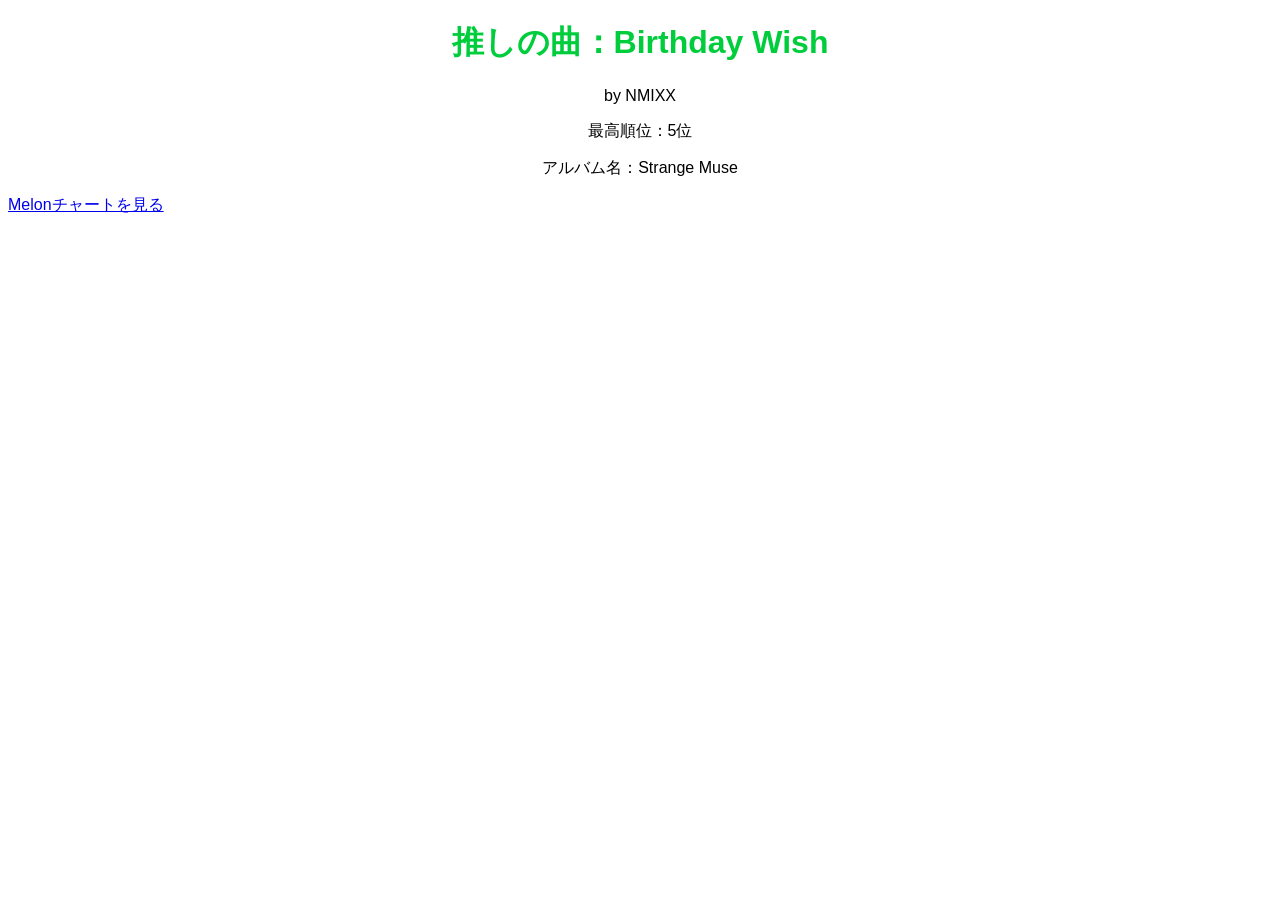
<file: index.html>
<!DOCTYPE html>
<html lang="ja">
    <head>
        <meta charset = "UTF-8">
        <meta name="viewport" content="width=device-width, initial-scale=1.0">
        <title>推しチャート</title>
        <link rel="stylesheet" href="style.css">
    </head>
    <body>
        <h1>推しの曲：Birthday Wish</h1>
        <p>by NMIXX</p>
        <p>最高順位：5位</p>
        <p>アルバム名：Strange Muse</p>
        <a href="chart.html">Melonチャートを見る</a>
    </body>
</html>
</file>
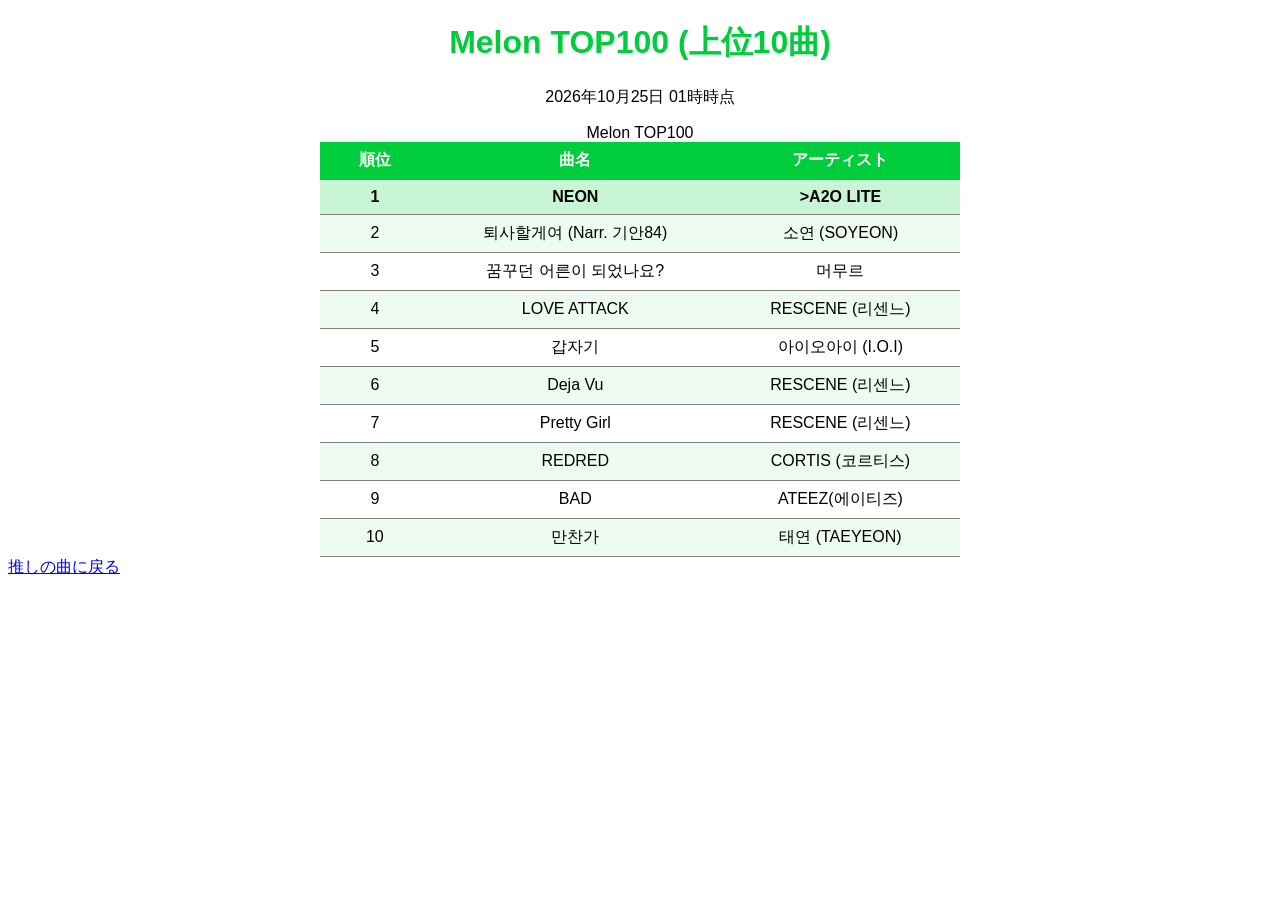
<file: chart.html>
<!DOCTYPE html>
<html lang="ja">
    <head>
        <meta charset="UTF-8">
        <meta name="viewport" content="width=device-width, initial-scale=1.0">
        <title>Melonチャート</title>
        <link rel="stylesheet" href="style.css">
    </head>
    <body>
        <h1>Melon TOP100 (上位10曲)</h1>
        <p>2026年10月25日 01時時点</p>
        <table>
            <caption>Melon TOP100</caption>
            <thead>
                <tr>
                    <th>順位</th>
                    <th>曲名</th>
                    <th>アーティスト</th>
                </tr>
            </thead>
            <tbody>
                <tr class="highlight">
                    <td>1</td>
                    <td>NEON</td>
                    <td>>A2O LITE</td>
                </tr>
                <tr>
                    <td>2</td>
                    <td><span lang="ko">퇴사할게여 (Narr. 기안84)</span></td>
                    <td><span lang="ko">소연 (SOYEON)</span></td>
                </tr>
                <tr>
                    <td>3</td>
                    <td><span lang="ko">꿈꾸던 어른이 되었나요?</span></td>
                    <td><span lang="ko">머무르</span></td>
                </tr>
                <tr>
                    <td>4</td>
                    <td>LOVE ATTACK</td>
                    <td><span lang="ko">RESCENE (리센느)</span></td>
                </tr>
                <tr>
                    <td>5</td>
                    <td><span lang="ko">갑자기</span></td>
                    <td><span lang="ko">아이오아이 (I.O.I)</span></td>
                </tr>
                <tr>
                    <td>6</td>
                    <td>Deja Vu</td>
                    <td><span lang="ko">RESCENE (리센느)</span></td>
                </tr>
                <tr>
                    <td>7</td>
                    <td>Pretty Girl</td>
                    <td><span lang="ko">RESCENE (리센느)</span></td>
                </tr>
                <tr>
                    <td>8</td>
                    <td>REDRED</td>
                    <td><span lang="ko">CORTIS (코르티스)</span></td>
                </tr>
                <tr>
                    <td>9</td>
                    <td>BAD</td>
                    <td><span lang="ko">ATEEZ(에이티즈)</span></td>
                </tr>
                <tr>
                    <td>10</td>
                    <td><span lang="ko">만찬가</span></td>
                    <td><span lang="ko">태연 (TAEYEON)</span></td>
                </tr>
            </tbody>
        </table>
        <a href="index.html">推しの曲に戻る</a>
    </body>
</html>
</file>
<file: style.css>
/*ページ全体*/
body {
    background-color: #ffffff;
    font-family: sans-serif;
}

h1, p, th, td {
    text-align: center;
}

/*見出し*/
h1 {
    color: #00cd3c;
}

/*表*/
table {
    margin: 0 auto;
    border-collapse: collapse;
    width: 100%;
    max-width: 640px;
}

th, td {
    padding: 8px 30px;
    border-bottom: 1px solid gray;
}

thead th {
    background-color: #00cd3c;
    color: #ffffff;
}

tbody tr:nth-child(even) {
    background-color: #eefbf1;
}

tbody tr:hover {
    background-color: #a8edbb
}

.highlight {
    font-weight: bold;
    background-color: #c8f5d4;
}
</file>
